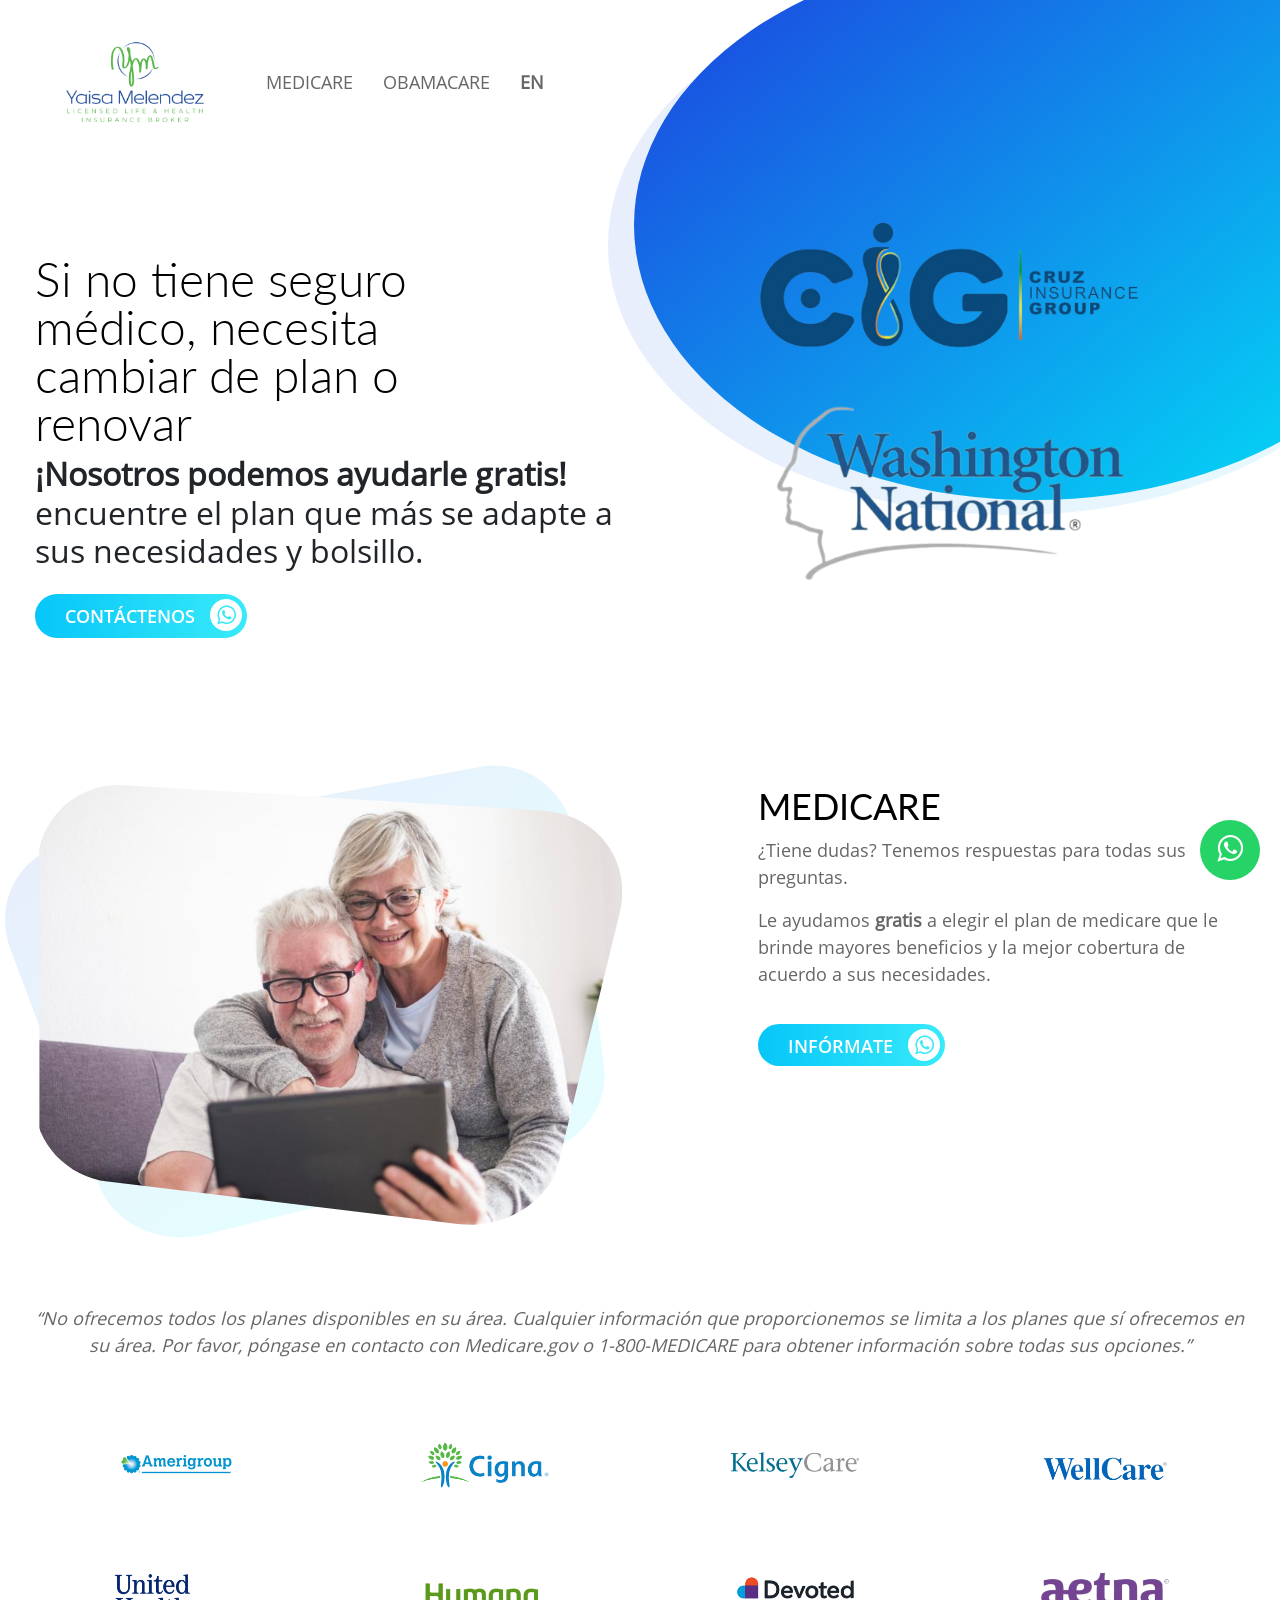
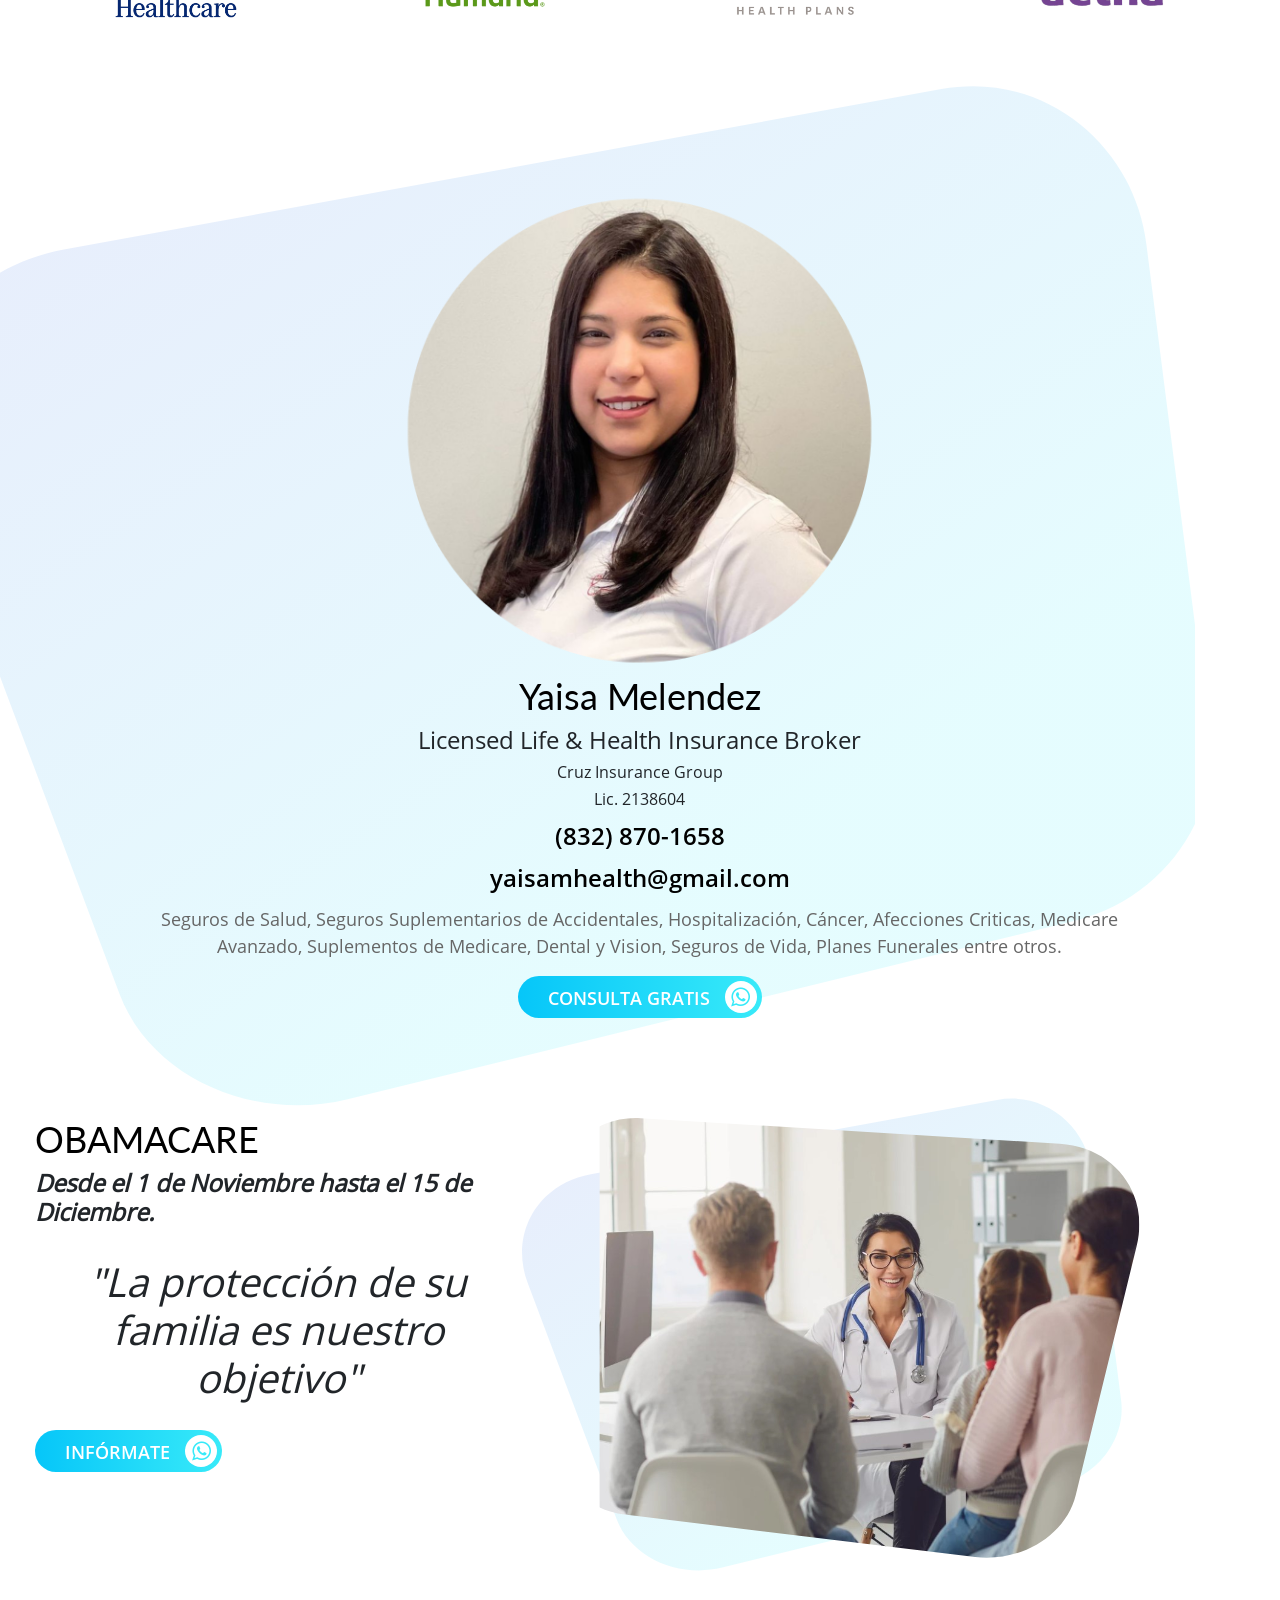
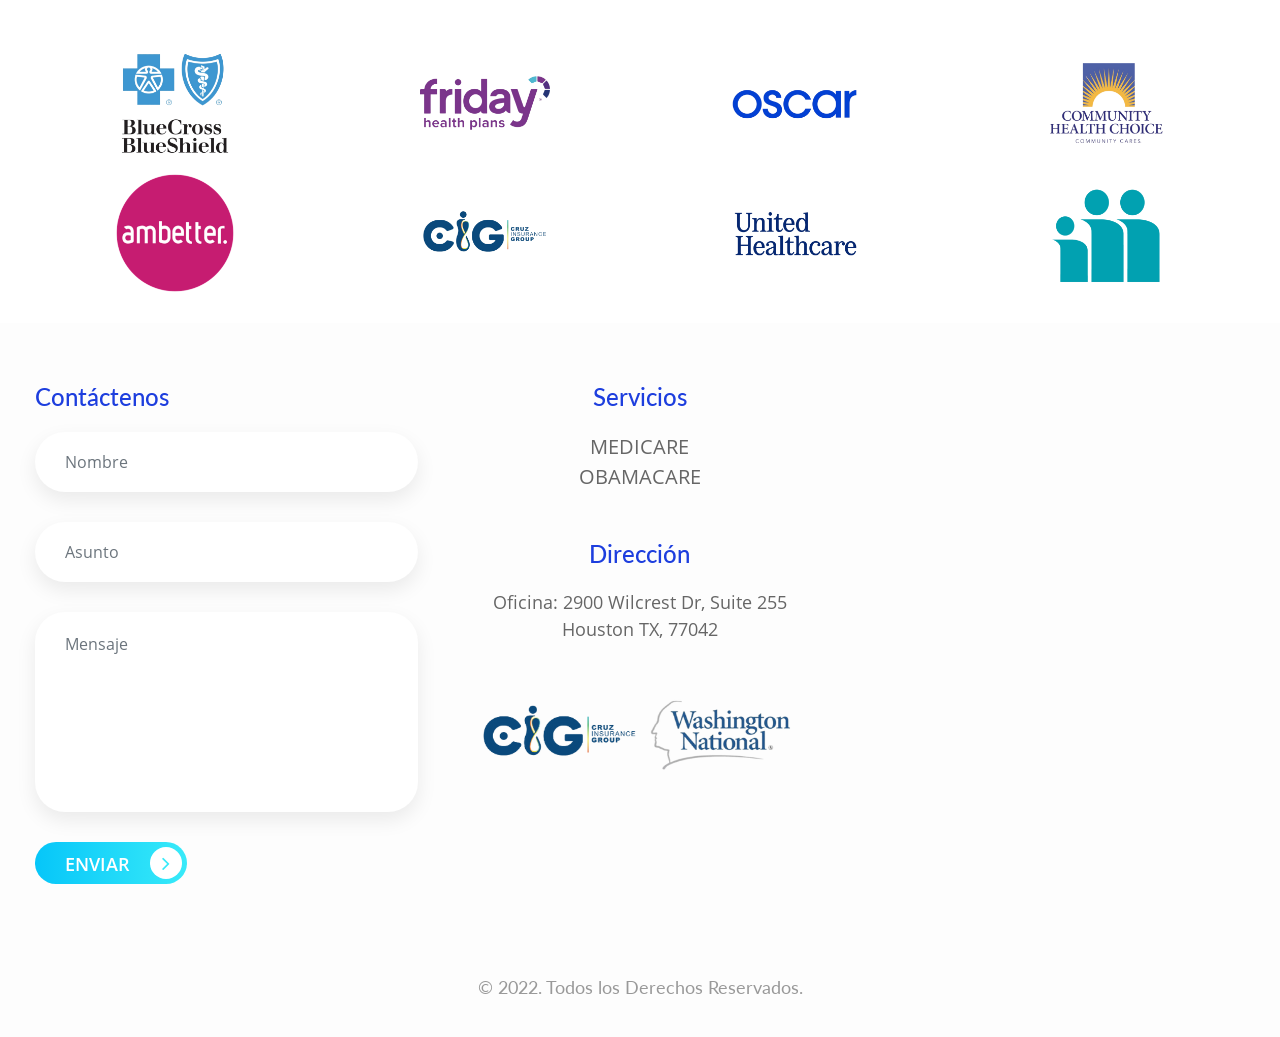
<file: index.html>
<!doctype html>
<html lang="es">

<head>
    <meta charset="utf-8">
    <meta name="viewport" content="width=device-width, initial-scale=1, shrink-to-fit=no">
    <link href="css/font-awesome.css" rel="stylesheet" type="text/css">
    <link rel="stylesheet" href="owl-carousel/assets/owl.carousel.min.css" type="text/css">
    <link rel="stylesheet" href="css/bootstrap.min.css">
    <link rel="stylesheet" href="css/style.css">
    <title>Licensed Life & Health Insurance Broker - Yaisa Melendez</title>
    <meta name="description" content="Seguros de Salud, Seguros Suplementarios Accidentales, Hospitalización, Cáncer, Afecciones Criticas, Medicare Avanzado, Suplementos Medicare, Dental y Visión.">
    <link href="https://yaisamelendez.github.io/images/favicon.png" rel="shortcut icon" type="image/png">

    <meta property="og:locale" content="es_ES">
    <meta property="og:type" content="website">
    <meta property="og:title" content="Licensed Life & Health Insurance Broker - Yaisa Melendez">
    <meta property="og:description" content="Seguros de Salud, Seguros Suplementarios Accidentales, Hospitalización, Cáncer, Afecciones Criticas, Medicare Avanzado, Suplementos Medicare, Dental y Visión.">
    <meta property="og:url" content="https://yaisamelendez.github.io/">
    <meta property="og:site_name" content="Yaisa Melendez">

    <meta property="article:publisher" content="https://www.facebook.com/DrNicolasHeredia/">
    <meta property="article:modified_time" content="2022-10-14T19:15:52+00:00">
    <meta property="og:image" content="https://yaisamelendez.github.io/images/logo-redes.png">
    <meta property="og:image:width" content="1024">
    <meta property="og:image:height" content="641">
    <meta property="og:image:type" content="image/jpeg">

    <meta name="twitter:card" content="summary_large_image">
    <meta name="twitter:title" content="Licensed Life & Health Insurance Broker - Yaisa Melendez">
    <meta name="twitter:description" content="Seguros de Salud, Seguros Suplementarios Accidentales, Hospitalización, Cáncer, Afecciones Criticas, Medicare Avanzado, Suplementos Medicare, Dental y Visión..">
    <meta name="twitter:image" content="https://yaisamelendez.github.io/images/logo-redes.png">
    <meta name="twitter:label1" content="Tiempo de lectura">
    <meta name="twitter:data1" content="3 minutos">
</head>

<body>
    <nav class="navbar navbar-expand-lg navbar-light bg-light bg-transparent" id="main-nav">
        <div class="container">
            <a href="#" class="navbar-brand text-center p-0">
                <img class="logo-no-mobile" src="images/logo.png" alt="logo" width="200">
                <img class="logo-mobile" src="images/logo-mobile.png" alt="logo mobile" width="150">
            </a>
            
            <img  class="logo2 mobile" src="images/logo-washington-national-cruz-insurance-group-blanco.png"
            alt="Logo de Cruz Insurance Group & Washington National">
            <a class="navbar-idioma navbar-inactive" href="./en.html"><strong>EN</strong></a>
            <button class="navbar-toggler" data-target="#my-nav" onclick="myFunction(this)" data-toggle="collapse"><span
                    class="bar1"></span> <span class="bar2"></span> <span class="bar3"></span></button>
            <div id="my-nav" class="collapse navbar-collapse">
                <ul class="navbar-nav mr-auto">
                    <li class="nav-item"><a class="nav-link" href="#medicare">MEDICARE</a></li>
                    <li class="nav-item"><a class="nav-link" href="#obamacare">OBAMACARE</a></li>
                    <li class="nav-item navbar-active"><a class="nav-link"
                            href="./en.html"><strong>EN</strong></a></li>
                </ul>
            </div>
        </div>
    </nav>
    <section class="container-fluid banner-area">
        <div class="container">
            <div class="row">
                <div class="col-md-6">
                    <h1>Si no tiene seguro médico, necesita cambiar de plan o renovar</h1>
                    <h2><strong>¡Nosotros podemos ayudarle gratis! </strong>encuentre el plan que más se adapte a sus
                        necesidades y bolsillo.</h2>
                    <p class="pt-2"><a
                            href="https://api.whatsapp.com/send?phone=18328701658&text=Hola%20Yaisa">Contáctenos<i
                                class="fa fa-whatsapp whatsapp-icon" aria-hidden="true"></i></a></p>
                </div>
                <div class="col-md-6">
                    <div class="card"><img class="card-img-top img-fluid"
                            src="images/logo-washington-national-cruz-insurance-group.png"
                            alt="Logo de Cruz Insurance Group & Washington National"></div>
                </div>
            </div>
        </div>
    </section>
    <section class="container-fluid feature-principal" id="medicare">
        <div class="container">
            <div class="row">
                <div class="col-md-7">
                    <div class="cover">
                        <div class="card">
                            <svg class="back-bg" width="100%" viewBox="0 0 900 700"
                                style="position:absolute; z-index: -1">
                                <defs>
                                    <linearGradient id="PSgrad_01" x1="64.279%" x2="0%" y1="76.604%" y2="0%">
                                        <stop offset="0%" stop-color="rgb(1,230,248)" stop-opacity="1" />
                                        <stop offset="100%" stop-color="rgb(29,62,222)" stop-opacity="1" />
                                    </linearGradient>
                                </defs>
                                <path fill-rule="evenodd" opacity="0.102" fill="url(#PSgrad_01)"
                                    d="M616.656,2.494 L89.351,98.948 C19.867,111.658 -16.508,176.639 7.408,240.130 L122.755,546.348 C141.761,596.806 203.597,623.407 259.843,609.597 L697.535,502.126 C748.221,489.680 783.967,441.432 777.751,392.742 L739.837,95.775 C732.096,35.145 677.715,-8.675 616.656,2.494 Z" />
                            </svg>
                            <svg width="100%" viewBox="0 0 700 500">
                                <clipPath id="clip-path">
                                    <path
                                        d="M89.479,0.180 L512.635,25.932 C568.395,29.326 603.115,76.927 590.357,129.078 L528.827,380.603 C518.688,422.048 472.661,448.814 427.190,443.300 L73.350,400.391 C32.374,395.422 -0.267,360.907 -0.002,322.064 L1.609,85.154 C1.938,36.786 40.481,-2.801 89.479,0.180 Z">
                                    </path>
                                </clipPath>
                                <image clip-path="url(#clip-path)" xlink:href="images/medicare/medicare-banner.jpg"
                                    width="100%" height="465" class="svg__image"></image>
                            </svg>
                        </div>
                    </div>
                </div>
                <div class="col-md-5">
                    <h2> MEDICARE</h2>
                    <p>¿Tiene dudas? Tenemos respuestas para todas sus preguntas.</p>
                    <p>Le ayudamos <strong>gratis</strong> a elegir el plan de medicare que le brinde mayores beneficios
                        y la mejor cobertura de acuerdo a sus necesidades.</p>
                    <a href="https://api.whatsapp.com/send?phone=18328701658&text=Hola%20Yaisa">Infórmate<i
                            class="fa fa-whatsapp whatsapp-icon" aria-hidden="true"></i></a>
                </div>
                <div class="col-md-12 text-center">
                    <p class="pt-4"><em>“No ofrecemos todos los planes disponibles en su área. Cualquier información que
                            proporcionemos se limita a los planes que sí ofrecemos en su área. Por favor, póngase en
                            contacto con Medicare.gov o 1-800-MEDICARE para obtener información sobre todas sus
                            opciones.”</em></p>
                </div>
            </div>
        </div>
    </section>
    <section class="container-fluid logo-area">
        <div class="container">
            <div class="row">
                <div class="col"><img src="images/medicare/logo-amerigroup.png" class="img-fluid" alt="Logo Amerigroup">
                </div>
                <div class="col"><img src="images/medicare/logo-cigna.png" class="img-fluid" alt="Logo Cigna"></div>
                <div class="col"><img src="images/medicare/logo-kelseycare.png" class="img-fluid" alt="Logo KelseyCare">
                </div>
                <div class="col"><img src="images/medicare/logo-wellcare.png" class="img-fluid" alt="Logo WellCare">
                </div>
            </div>
            <div class="row">
                <div class="col"><img src="images/medicare/logo-united-healthcare.png" class="img-fluid"
                        alt="Logo United HealthCare"></div>
                <div class="col"><img src="images/medicare/logo-humana.png" class="img-fluid" alt="Logo Humana"></div>
                <div class="col"><img src="images/medicare/logo-devoted.png" class="img-fluid"
                        alt="Logo Devoted Health Plans"></div>
                <div class="col"><img src="images/medicare/logo-aetna.png" class="img-fluid" alt="Logo Aetna"></div>
            </div>
        </div>
    </section>
    <section class="container-fluid feature-principals" id="about">
        <svg id="bg-services" width="100%" viewBox="0 0 1000 800">
            <defs>
                <linearGradient id="PSgrad_02" x1="64.279%" x2="0%" y1="76.604%" y2="0%">
                    <stop offset="0%" stop-color="rgb(1,230,248)" stop-opacity="1" />
                    <stop offset="100%" stop-color="rgb(29,62,222)" stop-opacity="1" />
                </linearGradient>
            </defs>
            <path fill-rule="evenodd" opacity="0.102" fill="url(#PSgrad_02)"
                d="M801.878,3.146 L116.381,128.537 C26.052,145.060 -21.235,229.535 9.856,312.073 L159.806,710.157 C184.515,775.753 264.901,810.334 338.020,792.380 L907.021,652.668 C972.912,636.489 1019.383,573.766 1011.301,510.470 L962.013,124.412 C951.950,45.594 881.254,-11.373 801.878,3.146 Z" />
        </svg>
        <div class="container">
            <div class="row">
                <div class="col-md-1"></div>
                <div class="col-md-10 text-center">
                    <div class="content-img">
                        <img src="images/foto-perfil.png" width="70%" alt="Foto de perfil">
                    </div>
                    <h2>Yaisa Melendez</h2>
                    <h4>Licensed Life & Health Insurance Broker</h4>
                    <h6>Cruz Insurance Group</h6>
                    <h6>Lic. 2138604</h6>
                    <h6><a class="contact-info" href="tel:8328701658">(832) 870-1658</a></h6>
                    <h6><a class="contact-info pt-0"
                            href="mailto:yaisamhealth@gmail.com?Subject=Consulta%20desde%20tu%20web">yaisamhealth@gmail.com</a>
                    </h6>

                    <p>Seguros de Salud, Seguros Suplementarios de Accidentales, Hospitalización, Cáncer, Afecciones
                        Criticas, Medicare Avanzado, Suplementos de Medicare, Dental y Vision, Seguros de Vida, Planes
                        Funerales entre otros.</p>
                    <a href="https://api.whatsapp.com/send?phone=18328701658&text=Hola%20Yaisa">Consulta Gratis<i
                            class="fa fa-whatsapp whatsapp-icon" aria-hidden="true"></i></a>
                </div>
                <div class="col-md-1"></div>
            </div>
        </div>
    </section>
    <section class="container-fluid feature-principal" id="obamacare">
        <div class="container">
            <div class="row">
                <div class="col-md-7 mobile">
                    <div class="cover">
                        <div class="card">
                            <svg class="back-bg" width="100%" viewBox="0 0 900 700"
                                style="position:absolute; z-index: -1">
                                <defs>
                                    <linearGradient id="PSgrad_01" x1="64.279%" x2="0%" y1="76.604%" y2="0%">
                                        <stop offset="0%" stop-color="rgb(1,230,248)" stop-opacity="1" />
                                        <stop offset="100%" stop-color="rgb(29,62,222)" stop-opacity="1" />
                                    </linearGradient>
                                </defs>
                                <path fill-rule="evenodd" opacity="0.102" fill="url(#PSgrad_01)"
                                    d="M616.656,2.494 L89.351,98.948 C19.867,111.658 -16.508,176.639 7.408,240.130 L122.755,546.348 C141.761,596.806 203.597,623.407 259.843,609.597 L697.535,502.126 C748.221,489.680 783.967,441.432 777.751,392.742 L739.837,95.775 C732.096,35.145 677.715,-8.675 616.656,2.494 Z" />
                            </svg>
                            <svg width="100%" viewBox="0 0 700 500">
                                <clipPath id="clip-path">
                                    <path
                                        d="M89.479,0.180 L512.635,25.932 C568.395,29.326 603.115,76.927 590.357,129.078 L528.827,380.603 C518.688,422.048 472.661,448.814 427.190,443.300 L73.350,400.391 C32.374,395.422 -0.267,360.907 -0.002,322.064 L1.609,85.154 C1.938,36.786 40.481,-2.801 89.479,0.180 Z">
                                    </path>
                                </clipPath>
                                <image clip-path="url(#clip-path)" xlink:href="images/obamacare/obamacare-banner.jpg"
                                    width="100%" height="465" class="svg__image"></image>
                            </svg>
                        </div>
                    </div>
                </div>
                <div class="col-md-5">
                    <h2> OBAMACARE</h2>
                    <h4><strong><em>Desde el 1 de Noviembre hasta el 15 de Diciembre.</em></strong></h4>
                    <h1 class="text-center pt-4"><em>"La protección de su familia es nuestro objetivo"</em></h1>
                    <a class="mb-3" href="https://api.whatsapp.com/send?phone=18328701658&text=Hola%20Yaisa">Infórmate<i
                            class="fa fa-whatsapp whatsapp-icon" aria-hidden="true"></i></a>
                </div>
                <div class="col-md-7 no-mobile">
                    <div class="cover">
                        <div class="card">
                            <svg class="back-bg" width="100%" viewBox="0 0 900 700"
                                style="position:absolute; z-index: -1">
                                <defs>
                                    <linearGradient id="PSgrad_01" x1="64.279%" x2="0%" y1="76.604%" y2="0%">
                                        <stop offset="0%" stop-color="rgb(1,230,248)" stop-opacity="1" />
                                        <stop offset="100%" stop-color="rgb(29,62,222)" stop-opacity="1" />
                                    </linearGradient>
                                </defs>
                                <path fill-rule="evenodd" opacity="0.102" fill="url(#PSgrad_01)"
                                    d="M616.656,2.494 L89.351,98.948 C19.867,111.658 -16.508,176.639 7.408,240.130 L122.755,546.348 C141.761,596.806 203.597,623.407 259.843,609.597 L697.535,502.126 C748.221,489.680 783.967,441.432 777.751,392.742 L739.837,95.775 C732.096,35.145 677.715,-8.675 616.656,2.494 Z" />
                            </svg>
                            <svg width="100%" viewBox="0 0 700 500">
                                <clipPath id="clip-path">
                                    <path
                                        d="M89.479,0.180 L512.635,25.932 C568.395,29.326 603.115,76.927 590.357,129.078 L528.827,380.603 C518.688,422.048 472.661,448.814 427.190,443.300 L73.350,400.391 C32.374,395.422 -0.267,360.907 -0.002,322.064 L1.609,85.154 C1.938,36.786 40.481,-2.801 89.479,0.180 Z">
                                    </path>
                                </clipPath>
                                <image clip-path="url(#clip-path)" xlink:href="images/obamacare/obamacare-banner.jpg"
                                    width="100%" height="465" class="svg__image"></image>
                            </svg>
                        </div>
                    </div>
                </div>
            </div>
        </div>
    </section>
    <section class="container-fluid logo-area">
        <div class="container">
            <div class="row">
                <div class="col"><img src="images/obamacare/logo-bluecross.png" class="img-fluid"
                        alt="Logo BlueCross BlueShield"></div>
                <div class="col"><img src="images/obamacare/logo-frigay-health-plans.png" class="img-fluid"
                        alt="Logo Frigay health plans"></div>
                <div class="col"><img src="images/obamacare/logo-oscar.png" class="img-fluid" alt="Logo Oscar"></div>
                <div class="col"><img src="images/obamacare/logo-community-health-choice.png" class="img-fluid"
                        alt="Logo Community Health Choice"></div>
            </div>
            <div class="row">
                <div class="col"><img src="images/obamacare/logo-ambetter.png" class="img-fluid" alt="Logo Ambetter">
                </div>
                <div class="col"><img src="images/obamacare/logo-cruz-insurance-group.png" class="img-fluid"
                        alt="Logo Cruz Insurance Group"></div>
                <div class="col"><img src="images/medicare/logo-united-healthcare.png" class="img-fluid"
                        alt="Logo United HealthCare"></div>
                <div class="col"><img src="images/obamacare/logo-molina-healthcare.png" class="img-fluid"
                        alt="Logo Molina HealthCare"></div>
            </div>
        </div>
    </section>
    <footer class="container-fluid" id="footer">
        <div class="container">
            <div class="row">
                <div class="col-lg-4" id="contact">
                    <h4> Contáctenos </h4>
                    <input type="text" class="form-control name" placeholder="Nombre">
                    <label class="text-danger pl-5 pb-3 nameError"></label>
                    <input type="text" class="form-control subject" placeholder="Asunto">
                    <label class="text-danger pl-5 pb-3 subjectError"></label>
                    <textarea class="form-control message" placeholder="Mensaje"></textarea>
                    <label class="text-danger pl-5 pb-3 w-100 messageError"></label>
                    <a href="#contact" onclick="sendMail(this)" class="submit-button">Enviar <i
                            class="fa fa-angle-right" aria-hidden="true"></i></a>
                </div>
                <div class="col-lg-4 text-center">
                    <h4>Servicios</h4>
                    <ul class="nav flex-column company-nav">
                        <li class="nav-item"><a class="nav-link" href="#medicare">MEDICARE</a></li>
                        <li class="nav-item"><a class="nav-link" href="#obamacare">OBAMACARE</a></li>
                    </ul>
                    <h4 class="mt-5">Dirección</h4>
                    <p>Oficina: 2900 Wilcrest Dr, Suite 255<br>Houston TX, 77042</p>
                    <img class="w-100" src="images/logo-washington-national-cruz-insurance-group-horizontal.png"
                        alt="Logo de Cruz Insurance Group & Washington National">
                </div>
                <div class="col-lg-4 p-3">
                    <iframe
                        src="https://www.google.com/maps/embed?pb=!1m18!1m12!1m3!1d3464.5632986375795!2d-95.57679110503952!3d29.732406624594766!2m3!1f0!2f0!3f0!3m2!1i1024!2i768!4f13.1!3m3!1m2!1s0x8640dcc57e6d45c9%3A0x820c83d561edfb1d!2s2900%20Wilcrest%20Dr%2C%20Houston%2C%20TX%2077042%2C%20USA!5e0!3m2!1sen!2sco!4v1665851704394!5m2!1sen!2sco"
                        width="100%" height="400" style="border:0;" allowfullscreen="" loading="lazy"
                        referrerpolicy="no-referrer-when-downgrade" title="Dirección"></iframe>
                </div>
                <div class="col-12 text-center">
                    <p>&copy; 2022. Todos los Derechos Reservados.</p>
                </div>
            </div>
        </div>
    </footer>
    <a href="https://api.whatsapp.com/send?phone=18328701658&text=Hola%20Yaisa" class="whatsapp" target="_blank"> <em
            class="fa fa-whatsapp whatsapp-icon"></em></a>
    <script src="js/jquery-3.3.1.slim.min.js"></script>
    <script src="js/popper.min.js"></script>
    <script src="js/bootstrap.min.js"></script>
    <script src="owl-carousel/owl.carousel.min.js"></script>
    <script src="js/main.js"></script>
</body>

</html>
</file>
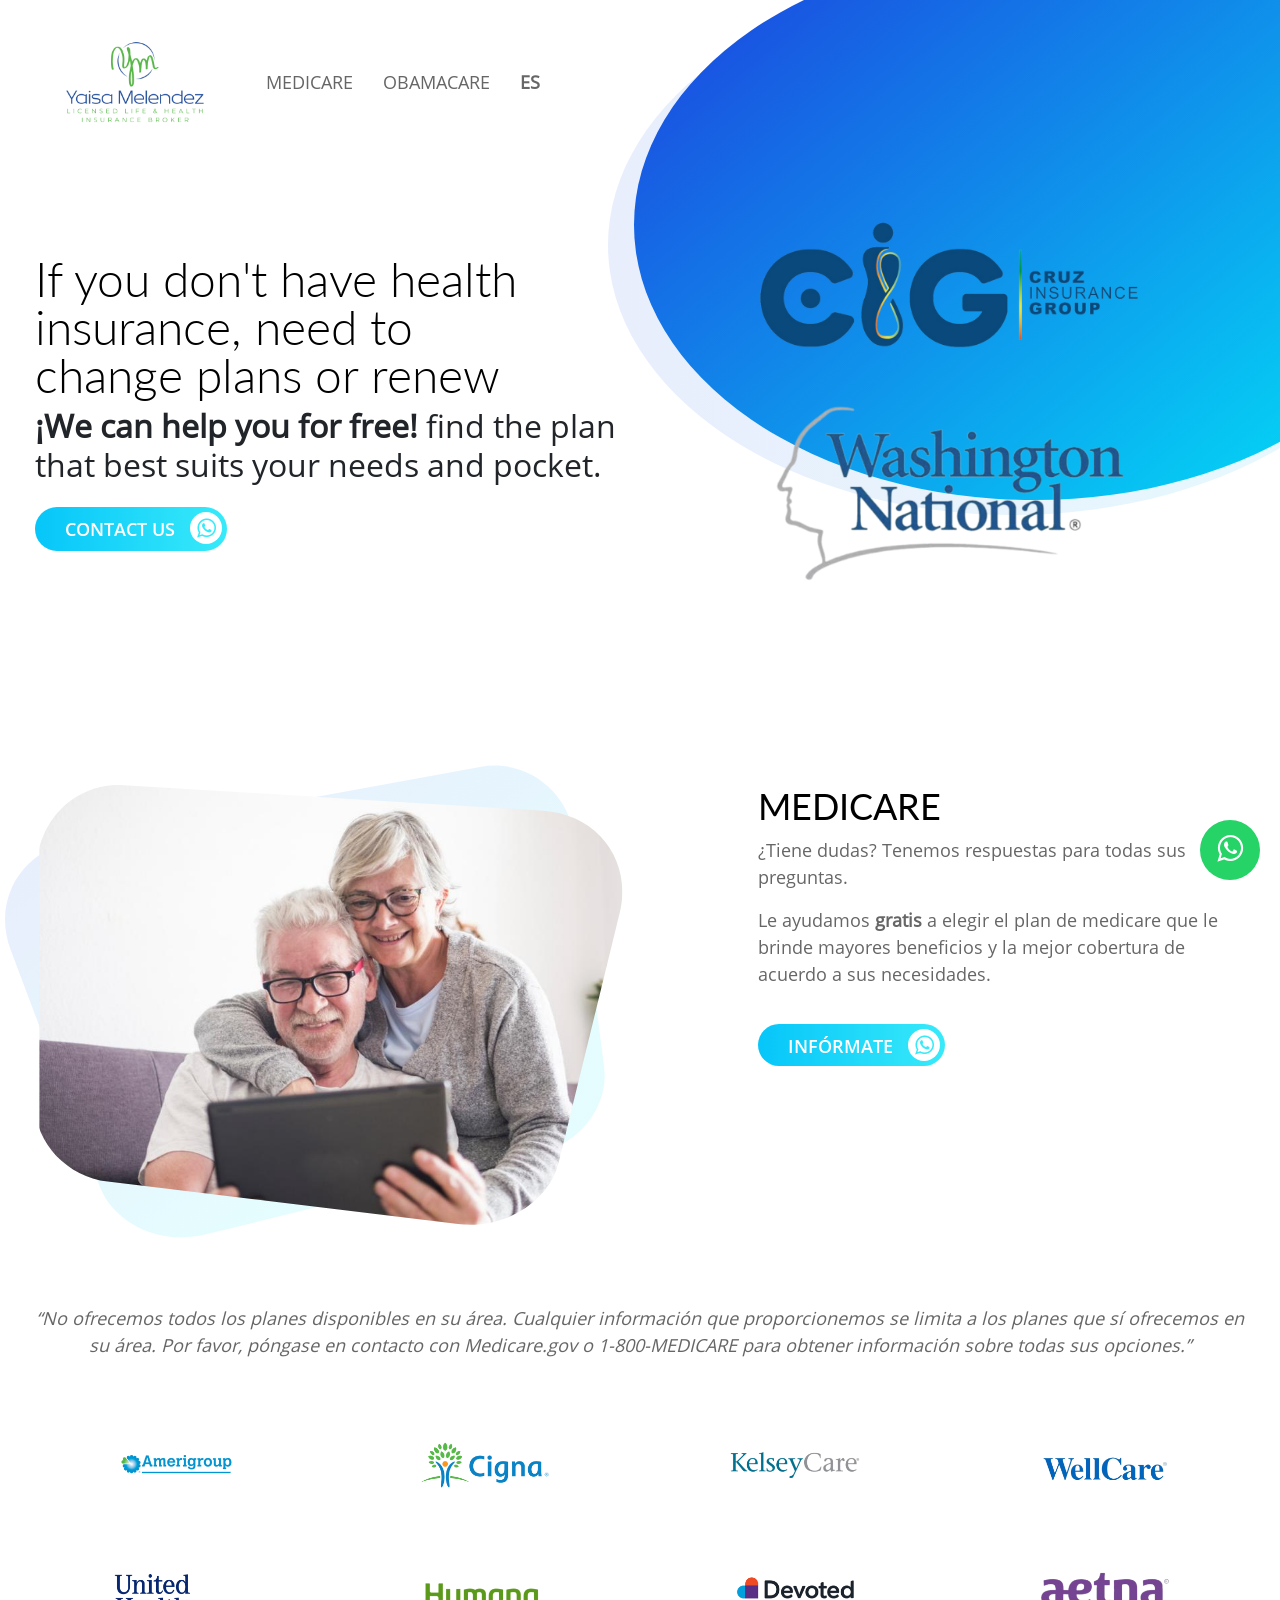
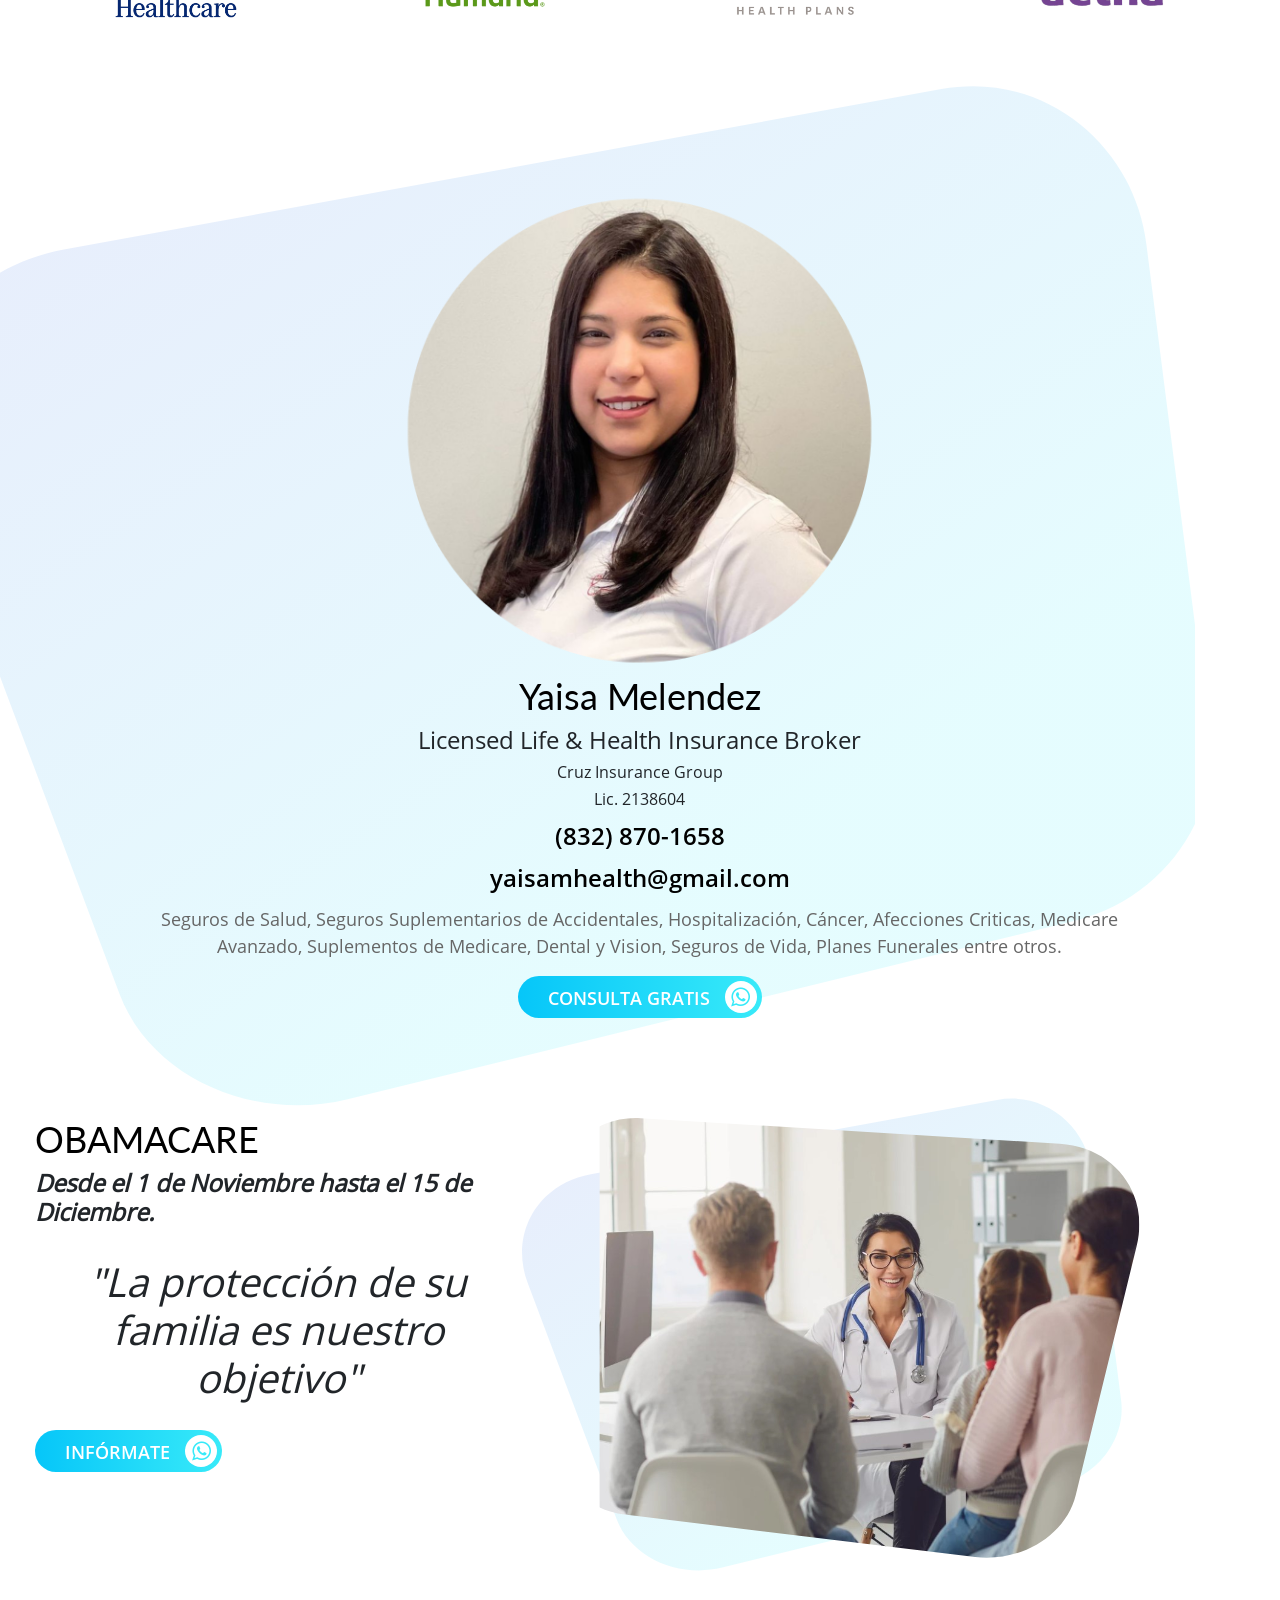
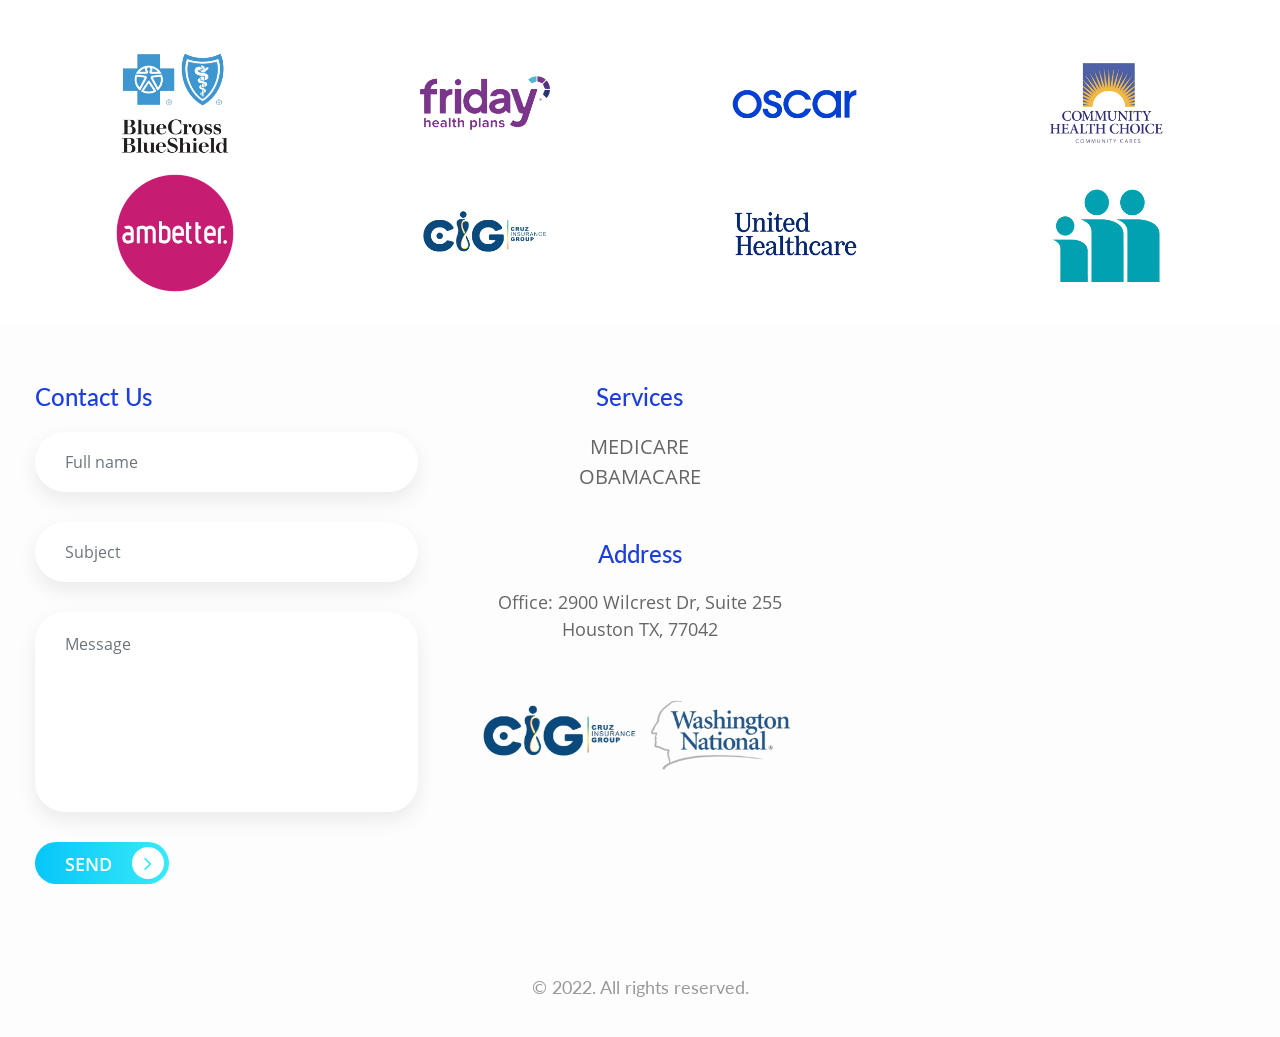
<file: en.html>
<!doctype html>
<html lang="en">
<head>
    <meta charset="utf-8">
    <meta name="viewport" content="width=device-width, initial-scale=1, shrink-to-fit=no">
    <link href="css/font-awesome.css" rel="stylesheet" type="text/css">
    <link rel="stylesheet" href="owl-carousel/assets/owl.carousel.min.css" type="text/css">
    <link rel="stylesheet" href="css/bootstrap.min.css">
    <link rel="stylesheet" href="css/style.css">
    <title>Licensed Life & Health Insurance Broker - Yaisa Melendez</title>
    <meta name="description" content="Health Insurance, Supplemental Accident Insurance, Hospitalization, Cancer, Critical Conditions, Advanced Medicare, Medicare Supplements, Dental and Vision.">
    <link href="https://yaisamelendez.github.io/images/favicon.png" rel="shortcut icon" type="image/png">

    <meta property="og:locale" content="en_US">
    <meta property="og:type" content="website">
    <meta property="og:title" content="Licensed Life & Health Insurance Broker - Yaisa Melendez">
    <meta property="og:description" content="Health Insurance, Supplemental Accident Insurance, Hospitalization, Cancer, Critical Conditions, Advanced Medicare, Medicare Supplements, Dental and Vision.">
    <meta property="og:url" content="https://yaisamelendez.github.io/">
    <meta property="og:site_name" content="Yaisa Melendez">

    <meta property="article:publisher" content="https://www.facebook.com/DrNicolasHeredia/">
    <meta property="article:modified_time" content="2022-10-14T19:15:52+00:00">
    <meta property="og:image" content="https://yaisamelendez.github.io/images/logo-redes.png">
    <meta property="og:image:width" content="1024">
    <meta property="og:image:height" content="641">
    <meta property="og:image:type" content="image/jpeg">

    <meta name="twitter:card" content="summary_large_image">
    <meta name="twitter:title" content="Licensed Life & Health Insurance Broker - Yaisa Melendez">
    <meta name="twitter:description" content="Health Insurance, Supplemental Accident Insurance, Hospitalization, Cancer, Critical Conditions, Advanced Medicare, Medicare Supplements, Dental and Vision..">
    <meta name="twitter:image" content="https://yaisamelendez.github.io/images/logo-redes.png">
    <meta name="twitter:label1" content="Reading time">
    <meta name="twitter:data1" content="3 minutos">
</head>
<body>
    <nav class="navbar navbar-expand-lg navbar-light bg-light bg-transparent" id="main-nav">
        <div class="container">
            <a href="#" class="navbar-brand text-center p-0">
                <img class="logo-no-mobile" src="images/logo.png" alt="logo" width="200">
                <img class="logo-mobile" src="images/logo-mobile.png" alt="logo mobile" width="150">
            </a>
            
            <img  class="logo2 mobile" src="images/logo-washington-national-cruz-insurance-group-blanco.png"
            alt="Logo de Cruz Insurance Group & Washington National">
            <a class="navbar-idioma navbar-inactive" href="./index.html"><strong>ES</strong></a>
            <button class="navbar-toggler" data-target="#my-nav" onclick="myFunction(this)" data-toggle="collapse"><span
                    class="bar1"></span> <span class="bar2"></span> <span class="bar3"></span></button>
            <div id="my-nav" class="collapse navbar-collapse">
                <ul class="navbar-nav mr-auto">
                    <li class="nav-item"><a class="nav-link" href="#medicare">MEDICARE</a></li>
                    <li class="nav-item"><a class="nav-link" href="#obamacare">OBAMACARE</a></li>
                    <li class="nav-item navbar-active"><a class="nav-link"
                            href="./index.html"><strong>ES</strong></a></li>
                </ul>
            </div>
        </div>
    </nav>
    <section class="container-fluid banner-area">
        <div class="container">
            <div class="row">
                <div class="col-md-6">
                    <h1>If you don't have health insurance, need to change plans or renew</h1>
                    <h2><strong>¡We can help you for free! </strong>find the plan that best suits your needs and pocket.</h2>
                    <p class="pt-2"><a
                            href="https://api.whatsapp.com/send?phone=18328701658&text=Hola%20Yaisa">Contact Us<i
                                class="fa fa-whatsapp whatsapp-icon" aria-hidden="true"></i></a></p>
                </div>
                <div class="col-md-6">
                    <div class="card"><img class="card-img-top img-fluid"
                            src="images/logo-washington-national-cruz-insurance-group.png"
                            alt="Logo de Cruz Insurance Group & Washington National"></div>
                </div>
            </div>
        </div>
    </section>
    <section class="container-fluid feature-principal" id="medicare">
        <div class="container">
            <div class="row">
                <div class="col-md-7">
                    <div class="cover">
                        <div class="card">
                            <svg class="back-bg" width="100%" viewBox="0 0 900 700"
                                style="position:absolute; z-index: -1">
                                <defs>
                                    <linearGradient id="PSgrad_01" x1="64.279%" x2="0%" y1="76.604%" y2="0%">
                                        <stop offset="0%" stop-color="rgb(1,230,248)" stop-opacity="1" />
                                        <stop offset="100%" stop-color="rgb(29,62,222)" stop-opacity="1" />
                                    </linearGradient>
                                </defs>
                                <path fill-rule="evenodd" opacity="0.102" fill="url(#PSgrad_01)"
                                    d="M616.656,2.494 L89.351,98.948 C19.867,111.658 -16.508,176.639 7.408,240.130 L122.755,546.348 C141.761,596.806 203.597,623.407 259.843,609.597 L697.535,502.126 C748.221,489.680 783.967,441.432 777.751,392.742 L739.837,95.775 C732.096,35.145 677.715,-8.675 616.656,2.494 Z" />
                            </svg>
                            <svg width="100%" viewBox="0 0 700 500">
                                <clipPath id="clip-path">
                                    <path
                                        d="M89.479,0.180 L512.635,25.932 C568.395,29.326 603.115,76.927 590.357,129.078 L528.827,380.603 C518.688,422.048 472.661,448.814 427.190,443.300 L73.350,400.391 C32.374,395.422 -0.267,360.907 -0.002,322.064 L1.609,85.154 C1.938,36.786 40.481,-2.801 89.479,0.180 Z">
                                    </path>
                                </clipPath>
                                <image clip-path="url(#clip-path)" xlink:href="images/medicare/medicare-banner.jpg"
                                    width="100%" height="465" class="svg__image"></image>
                            </svg>
                        </div>
                    </div>
                </div>
                <div class="col-md-5">
                    <h2> MEDICARE</h2>
                    <p>¿Tiene dudas? Tenemos respuestas para todas sus preguntas.</p>
                    <p>Le ayudamos <strong>gratis</strong> a elegir el plan de medicare que le brinde mayores beneficios
                        y la mejor cobertura de acuerdo a sus necesidades.</p>
                    <a href="https://api.whatsapp.com/send?phone=18328701658&text=Hola%20Yaisa">Infórmate<i
                            class="fa fa-whatsapp whatsapp-icon" aria-hidden="true"></i></a>
                </div>
                <div class="col-md-12 text-center">
                    <p class="pt-4"><em>“No ofrecemos todos los planes disponibles en su área. Cualquier información que
                            proporcionemos se limita a los planes que sí ofrecemos en su área. Por favor, póngase en
                            contacto con Medicare.gov o 1-800-MEDICARE para obtener información sobre todas sus
                            opciones.”</em></p>
                </div>
            </div>
        </div>
    </section>
    <section class="container-fluid logo-area">
        <div class="container">
            <div class="row">
                <div class="col"><img src="images/medicare/logo-amerigroup.png" class="img-fluid" alt="Logo Amerigroup">
                </div>
                <div class="col"><img src="images/medicare/logo-cigna.png" class="img-fluid" alt="Logo Cigna"></div>
                <div class="col"><img src="images/medicare/logo-kelseycare.png" class="img-fluid" alt="Logo KelseyCare">
                </div>
                <div class="col"><img src="images/medicare/logo-wellcare.png" class="img-fluid" alt="Logo WellCare">
                </div>
            </div>
            <div class="row">
                <div class="col"><img src="images/medicare/logo-united-healthcare.png" class="img-fluid"
                        alt="Logo United HealthCare"></div>
                <div class="col"><img src="images/medicare/logo-humana.png" class="img-fluid" alt="Logo Humana"></div>
                <div class="col"><img src="images/medicare/logo-devoted.png" class="img-fluid"
                        alt="Logo Devoted Health Plans"></div>
                <div class="col"><img src="images/medicare/logo-aetna.png" class="img-fluid" alt="Logo Aetna"></div>
            </div>
        </div>
    </section>
    <section class="container-fluid feature-principals" id="about">
        <svg id="bg-services" width="100%" viewBox="0 0 1000 800">
            <defs>
                <linearGradient id="PSgrad_02" x1="64.279%" x2="0%" y1="76.604%" y2="0%">
                    <stop offset="0%" stop-color="rgb(1,230,248)" stop-opacity="1" />
                    <stop offset="100%" stop-color="rgb(29,62,222)" stop-opacity="1" />
                </linearGradient>
            </defs>
            <path fill-rule="evenodd" opacity="0.102" fill="url(#PSgrad_02)"
                d="M801.878,3.146 L116.381,128.537 C26.052,145.060 -21.235,229.535 9.856,312.073 L159.806,710.157 C184.515,775.753 264.901,810.334 338.020,792.380 L907.021,652.668 C972.912,636.489 1019.383,573.766 1011.301,510.470 L962.013,124.412 C951.950,45.594 881.254,-11.373 801.878,3.146 Z" />
        </svg>
        <div class="container">
            <div class="row">
                <div class="col-md-1"></div>
                <div class="col-md-10 text-center">
                    <div class="content-img">
                        <img src="images/foto-perfil.png" width="70%" alt="Foto de perfil">
                    </div>
                    <h2>Yaisa Melendez</h2>
                    <h4>Licensed Life & Health Insurance Broker</h4>
                    <h6>Cruz Insurance Group</h6>
                    <h6>Lic. 2138604</h6>
                    <h6><a class="contact-info" href="tel:8328701658">(832) 870-1658</a></h6>
                    <h6><a class="contact-info pt-0"
                            href="mailto:yaisamhealth@gmail.com?Subject=Consulta%20desde%20tu%20web">yaisamhealth@gmail.com</a>
                    </h6>

                    <p>Seguros de Salud, Seguros Suplementarios de Accidentales, Hospitalización, Cáncer, Afecciones
                        Criticas, Medicare Avanzado, Suplementos de Medicare, Dental y Vision, Seguros de Vida, Planes
                        Funerales entre otros.</p>
                    <a href="https://api.whatsapp.com/send?phone=18328701658&text=Hola%20Yaisa">Consulta Gratis<i
                            class="fa fa-whatsapp whatsapp-icon" aria-hidden="true"></i></a>
                </div>
                <div class="col-md-1"></div>
            </div>
        </div>
    </section>
    <section class="container-fluid feature-principal" id="obamacare">
        <div class="container">
            <div class="row">
                <div class="col-md-7 mobile">
                    <div class="cover">
                        <div class="card">
                            <svg class="back-bg" width="100%" viewBox="0 0 900 700"
                                style="position:absolute; z-index: -1">
                                <defs>
                                    <linearGradient id="PSgrad_01" x1="64.279%" x2="0%" y1="76.604%" y2="0%">
                                        <stop offset="0%" stop-color="rgb(1,230,248)" stop-opacity="1" />
                                        <stop offset="100%" stop-color="rgb(29,62,222)" stop-opacity="1" />
                                    </linearGradient>
                                </defs>
                                <path fill-rule="evenodd" opacity="0.102" fill="url(#PSgrad_01)"
                                    d="M616.656,2.494 L89.351,98.948 C19.867,111.658 -16.508,176.639 7.408,240.130 L122.755,546.348 C141.761,596.806 203.597,623.407 259.843,609.597 L697.535,502.126 C748.221,489.680 783.967,441.432 777.751,392.742 L739.837,95.775 C732.096,35.145 677.715,-8.675 616.656,2.494 Z" />
                            </svg>
                            <svg width="100%" viewBox="0 0 700 500">
                                <clipPath id="clip-path">
                                    <path
                                        d="M89.479,0.180 L512.635,25.932 C568.395,29.326 603.115,76.927 590.357,129.078 L528.827,380.603 C518.688,422.048 472.661,448.814 427.190,443.300 L73.350,400.391 C32.374,395.422 -0.267,360.907 -0.002,322.064 L1.609,85.154 C1.938,36.786 40.481,-2.801 89.479,0.180 Z">
                                    </path>
                                </clipPath>
                                <image clip-path="url(#clip-path)" xlink:href="images/obamacare/obamacare-banner.jpg"
                                    width="100%" height="465" class="svg__image"></image>
                            </svg>
                        </div>
                    </div>
                </div>
                <div class="col-md-5">
                    <h2> OBAMACARE</h2>
                    <h4><strong><em>Desde el 1 de Noviembre hasta el 15 de Diciembre.</em></strong></h4>
                    <h1 class="text-center pt-4"><em>"La protección de su familia es nuestro objetivo"</em></h1>
                    <a class="mb-3" href="https://api.whatsapp.com/send?phone=18328701658&text=Hola%20Yaisa">Infórmate<i
                            class="fa fa-whatsapp whatsapp-icon" aria-hidden="true"></i></a>
                </div>
                <div class="col-md-7 no-mobile">
                    <div class="cover">
                        <div class="card">
                            <svg class="back-bg" width="100%" viewBox="0 0 900 700"
                                style="position:absolute; z-index: -1">
                                <defs>
                                    <linearGradient id="PSgrad_01" x1="64.279%" x2="0%" y1="76.604%" y2="0%">
                                        <stop offset="0%" stop-color="rgb(1,230,248)" stop-opacity="1" />
                                        <stop offset="100%" stop-color="rgb(29,62,222)" stop-opacity="1" />
                                    </linearGradient>
                                </defs>
                                <path fill-rule="evenodd" opacity="0.102" fill="url(#PSgrad_01)"
                                    d="M616.656,2.494 L89.351,98.948 C19.867,111.658 -16.508,176.639 7.408,240.130 L122.755,546.348 C141.761,596.806 203.597,623.407 259.843,609.597 L697.535,502.126 C748.221,489.680 783.967,441.432 777.751,392.742 L739.837,95.775 C732.096,35.145 677.715,-8.675 616.656,2.494 Z" />
                            </svg>
                            <svg width="100%" viewBox="0 0 700 500">
                                <clipPath id="clip-path">
                                    <path
                                        d="M89.479,0.180 L512.635,25.932 C568.395,29.326 603.115,76.927 590.357,129.078 L528.827,380.603 C518.688,422.048 472.661,448.814 427.190,443.300 L73.350,400.391 C32.374,395.422 -0.267,360.907 -0.002,322.064 L1.609,85.154 C1.938,36.786 40.481,-2.801 89.479,0.180 Z">
                                    </path>
                                </clipPath>
                                <image clip-path="url(#clip-path)" xlink:href="images/obamacare/obamacare-banner.jpg"
                                    width="100%" height="465" class="svg__image"></image>
                            </svg>
                        </div>
                    </div>
                </div>
            </div>
        </div>
    </section>
    <section class="container-fluid logo-area">
        <div class="container">
            <div class="row">
                <div class="col"><img src="images/obamacare/logo-bluecross.png" class="img-fluid"
                        alt="Logo BlueCross BlueShield"></div>
                <div class="col"><img src="images/obamacare/logo-frigay-health-plans.png" class="img-fluid"
                        alt="Logo Frigay health plans"></div>
                <div class="col"><img src="images/obamacare/logo-oscar.png" class="img-fluid" alt="Logo Oscar"></div>
                <div class="col"><img src="images/obamacare/logo-community-health-choice.png" class="img-fluid"
                        alt="Logo Community Health Choice"></div>
            </div>
            <div class="row">
                <div class="col"><img src="images/obamacare/logo-ambetter.png" class="img-fluid" alt="Logo Ambetter">
                </div>
                <div class="col"><img src="images/obamacare/logo-cruz-insurance-group.png" class="img-fluid"
                        alt="Logo Cruz Insurance Group"></div>
                <div class="col"><img src="images/medicare/logo-united-healthcare.png" class="img-fluid"
                        alt="Logo United HealthCare"></div>
                <div class="col"><img src="images/obamacare/logo-molina-healthcare.png" class="img-fluid"
                        alt="Logo Molina HealthCare"></div>
            </div>
        </div>
    </section>
    <footer class="container-fluid" id="footer">
        <div class="container">
            <div class="row">
                <div class="col-lg-4" id="contact">
                    <h4>Contact Us</h4>
                    <input type="text" class="form-control name" placeholder="Full name">
                    <label class="text-danger pl-5 pb-3 nameError"></label>
                    <input type="text" class="form-control subject" placeholder="Subject">
                    <label class="text-danger pl-5 pb-3 subjectError"></label>
                    <textarea class="form-control message" placeholder="Message"></textarea>
                    <label class="text-danger pl-5 pb-3 w-100 messageError"></label>
                    <a href="#contact" onclick="sendMail(this)" class="submit-button">Send <i
                            class="fa fa-angle-right" aria-hidden="true"></i></a>
                </div>
                <div class="col-lg-4 text-center">
                    <h4>Services</h4>
                    <ul class="nav flex-column company-nav">
                        <li class="nav-item"><a class="nav-link" href="#medicare">MEDICARE</a></li>
                        <li class="nav-item"><a class="nav-link" href="#obamacare">OBAMACARE</a></li>
                    </ul>
                    <h4 class="mt-5">Address</h4>
                    <p>Office: 2900 Wilcrest Dr, Suite 255<br>Houston TX, 77042</p>
                    <img class="w-100" src="images/logo-washington-national-cruz-insurance-group-horizontal.png"
                        alt="Logo de Cruz Insurance Group & Washington National">
                </div>
                <div class="col-lg-4 p-3">
                    <iframe
                        src="https://www.google.com/maps/embed?pb=!1m18!1m12!1m3!1d3464.5632986375795!2d-95.57679110503952!3d29.732406624594766!2m3!1f0!2f0!3f0!3m2!1i1024!2i768!4f13.1!3m3!1m2!1s0x8640dcc57e6d45c9%3A0x820c83d561edfb1d!2s2900%20Wilcrest%20Dr%2C%20Houston%2C%20TX%2077042%2C%20USA!5e0!3m2!1sen!2sco!4v1665851704394!5m2!1sen!2sco"
                        width="100%" height="400" style="border:0;" allowfullscreen="" loading="lazy"
                        referrerpolicy="no-referrer-when-downgrade" title="Dirección"></iframe>
                </div>
                <div class="col-12 text-center">
                    <p>&copy; 2022. All rights reserved.</p>
                </div>
            </div>
        </div>
    </footer>
    <a href="https://api.whatsapp.com/send?phone=18328701658&text=Hola%20Yaisa" class="whatsapp" target="_blank"> <em
            class="fa fa-whatsapp whatsapp-icon"></em></a>
    <script src="js/jquery-3.3.1.slim.min.js"></script>
    <script src="js/popper.min.js"></script>
    <script src="js/bootstrap.min.js"></script>
    <script src="owl-carousel/owl.carousel.min.js"></script>
    <script src="js/main.js"></script>
</body>

</html>
</file>
<file: css/style.css>
@font-face {
  font-family: "Lato-Regular";
  src: url(../fonts/Lato-Regular.ttf);
}

@font-face {
  font-family: "Lato-Black";
  src: url(../fonts/Lato-Black.ttf);
}

@font-face {
  font-family: "Lato-Bold";
  src: url(../fonts/Lato-Bold.ttf);
}

@font-face {
  font-family: "Lato-Light";
  src: url(../fonts/Lato-Light.ttf);
}

@font-face {
  font-family: "Lato-Medium";
  src: url(../fonts/Lato-Medium.ttf);
}

@font-face {
  font-family: "Lato-Semibold";
  src: url(../fonts/Lato-Semibold.ttf);
}

@font-face {
  font-family: "OpenSans-Bold";
  src: url(../fonts/OpenSans-Bold.ttf);
}

@font-face {
  font-family: "OpenSans-Regular";
  src: url(../fonts/OpenSans-Regular.ttf);
}

@font-face {
  font-family: "OpenSans-Semibold";
  src: url(../fonts/OpenSans-Semibold.ttf);
}

p {
  font-family: "OpenSans-Regular";
  color: #666666;
  font-size: 18px;
}

body {
  overflow: hidden;
  overflow-y: auto;
  font-family: "OpenSans-Regular";
}

@media (min-width: 1200px) {
  .container {
    max-width: 1240px;
  }
}

#main-nav {
  padding: 20px 0;
}

@media (min-width: 600px) {
  .logo-mobile{
    display: none;
  }
}
@media (max-width: 600px) {

  #main-nav .navbar-nav li a {
    color: #ffffff !important;
  }

  .logo-no-mobile{
    display: none;
  }
}

#main-nav .bar1,
#main-nav .bar2,
#main-nav .bar3 {
  width: 25px;
  height: 2px;
  background-color: #fff;
  margin: 5px 0;
  transition: 0.4s;
  display: block;
  position: relative;
}

#main-nav .change .bar1 {
  -webkit-transform: rotate(-42deg) translate(-2px, 6px);
  transform: rotate(-42deg) translate(-2px, 6px);
}

#main-nav .change .bar2 {
  opacity: 0;
}

#main-nav .change .bar3 {
  -webkit-transform: rotate(46deg) translate(-4px, -8px);
  transform: rotate(46deg) translate(-4px, -8px);
}

#main-nav .navbar-nav li a {
  font-family: "OpenSans-Regular";
  font-size: 18px;
  color: #666666;
  padding: 5px 15px !important;
  text-transform: uppercase;
}

#main-nav form a {
  font-family: "OpenSans-Semibold";
  font-size: 18px;
  color: #fff;
  padding: 5px 25px;
  border-radius: 20px;
  border-width: 2px;
}

#main-nav form a.btn-info {
  background: #01e6f8;
  border-color: #01e6f8;
}

#main-nav form a.btn-outline-dark {
  border-color: #fff;
  background-color: transparent;
}

@media (max-width: 991px) {
  #main-nav form a.btn-outline-dark {
    border-color: #1d3ede;
    color: #1d3ede;
  }
}

#main-nav::after {
  position: absolute;
  content: "";
  height: 600px;
  width: 900px;
  background-image: -webkit-linear-gradient(-220deg, #1d3ede, #01e6f8);
  background-image: -moz-linear-gradient(-220deg, #1d3ede, #01e6f8);
  background-image: -ms-linear-gradient(-220deg, #1d3ede, #01e6f8);
  background-image: -o-linear-gradient(-220deg, #1d3ede, #01e6f8);
  background-image: linear-gradient(-220deg, #1d3ede, #01e6f8);
  left: 49.5%;
  top: -50px;
  z-index: -1;
  border-radius: 50% 0 50% 50%;
}

@media (max-width: 1400px) {
  #main-nav::after {
    height: 550px;
    width: 800px;
  }
}

@media (max-width: 1199px) {
  #main-nav::after {
    width: 700px;
  }
}

@media (max-width: 991px) {
  #main-nav::after {
    width: 55%;
    left: auto;
    right: 0;
  }
}

@media (max-width: 600px) {
  #main-nav::after {
    width: 100%;
    height: 400px;
  }
}

#main-nav::before {
  position: absolute;
  content: "";
  height: 590px;
  width: 930px;
  background-image: -webkit-linear-gradient(to right, #e8eefc, #e6fafe);
  background-image: -moz-linear-gradient(to right, #e8eefc, #e6fafe);
  background-image: -ms-linear-gradient(to right, #e8eefc, #e6fafe);
  background-image: -o-linear-gradient(to right, #e8eefc, #e6fafe);
  background-image: linear-gradient(to right, #e8eefc, #e6fafe);
  left: 47.5%;
  top: -25px;
  z-index: -1;
  border-radius: 50% 0 50% 50%;
}

@media (max-width: 1400px) {
  #main-nav::before {
    height: 540px;
    width: 810px;
  }
}

@media (max-width: 1199px) {
  #main-nav::before {
    width: 710px;
  }
}

@media (max-width: 991px) {
  #main-nav::before {
    width: 55%;
    left: auto;
    right: 0;
  }
}

@media (max-width: 600px) {
  #main-nav::before {
    width: 100%;
    height: 390px;
  }
}

.banner-area a,
.feature-principal a,
.feature-principals a,
.gtco-news .owl-carousel .card a,
#footer .submit-button {
  background-image: -moz-linear-gradient(0deg, #06c6f9 0%, #38eaf9 100%);
  background-image: -webkit-linear-gradient(0deg, #06c6f9 0%, #38eaf9 100%);
  background-image: -ms-linear-gradient(0deg, #06c6f9 0%, #38eaf9 100%);
  font-size: 18px;
  font-family: "OpenSans-Semibold";
  color: #fff;
  border-radius: 50px;
  padding: 5px 30px;
  display: inline-block;
  text-transform: uppercase;
  padding-right: 5px;
  text-decoration: none !important;
}
#footer .submit-button {
  margin-bottom: 50px;
}

.banner-area a .fa,
.feature-principal a .fa,
.feature-principals a .fa,
.gtco-news .owl-carousel .card a .fa,
#footer .submit-button .fa {
  background: #fff;
  border-radius: 50%;
  height: 32px;
  width: 32px;
  color: #37eaf9;
  font-size: 22px;
  text-align: center;
  padding-top: 5px;
  margin-left: 15px;
}

.feature-principal h2,
.feature-principals h2 {
  font-family: "Lato-Regular";
  color: #000000;
  font-size: 36px;
}

.card {
  border: none;
  background: transparent;
}

.banner-area {
  margin-top: 20px;
  min-height: 500px;
}

.banner-area h1 {
  font-family: "Lato-Light";
  font-size: 48px;
  color: #000000;
  max-width: 500px;
  margin-top: 70px;
  line-height: 1;
}

.banner-area h1 span {
  font-family: "Lato-Medium";
}

@media (max-width: 1199px) {
  .banner-area h1 {
    margin-top: 30px;
  }
}

.banner-area p {
  max-width: 450px;
  margin: 20px 0;
  margin-bottom: 40px;
}

.banner-area a {
  display: inline;
  padding: 10px 30px;
  padding-right: 5px;
}

.banner-area .col-md-6 .card .card-img-top {
  max-width: 430px;
  margin: 0 auto;
  margin-top: 30px;
}

@media (max-width: 1400px) {
  .banner-area .col-md-6 .card .card-img-top {
    max-width: 400px;
    margin-top: 20px;
    margin-right: auto;
  }
}

@media (max-width: 1199px) {
  .banner-area .col-md-6 .card .card-img-top {
    max-width: 350px;
  }
}


@media (min-width: 768px) {
  .mobile{
    display: none;
  }
}


@media (max-width: 767px) {
  .banner-area .col-md-6 .card .card-img-top {
    display: none;
  }
  .no-mobile{
    display: none;
  }
}

.feature-principal {
  margin-top: 100px;
}

.feature-principal .card .back-bg {
  margin-left: -30px !important;
  margin-top: -20px;
}

.feature-principal .card svg {
  display: block;
  margin-left: auto;
  margin-right: auto;
}

.feature-principal .card svg.defs {
  position: absolute;
  width: 0;
  height: 0;
}

.feature-principal .card .squircle {
  width: 100%;
  height: 450px;
  background: url(../images/learn-img.jpg) center/cover, #aaa;
  clip-path: url(#clip-path);
  background-position-x: -50px;
}

.feature-principal p small {
  font-size: 16px;
}

.feature-principal a {
  margin-top: 20px;
  display: inline-block;
}

.feature-principals .container {
  padding-top: 100px;
}

.feature-principals svg {
  position: absolute;
  margin-left: -100px;
  margin-top: 0;
}

@media (max-width: 767px) {
  .feature-principals svg {
    margin: 0 auto;
  }
}

.feature-principals .col-lg-4 p {
  max-width: 320px;
  margin-bottom: 30px;
}

.feature-principals .col-lg-8 {
  padding: 10px 100px;
}

@media (max-width: 767px) {
  .feature-principals .col-lg-8 {
    padding: 10px 0;
  }
}

.feature-principals .col-lg-8 .row .col:first-child {
  margin-top: 150px;
}

@media (max-width: 600px) {
  .feature-principals .col-lg-8 .row .col:first-child {
    margin-top: 50px;
  }
}

@media (max-width: 600px) {
  .feature-principals .col-lg-8 .col {
    flex: 0 0 100%;
    max-width: 100%;
  }
}

.feature-principals .col-lg-8 .card {
  background: #fff;
  margin: 30px 5px;
  padding: 20px 10px;
  border-radius: 20px;
  box-shadow: 0 15px 40px 0 rgba(0, 0, 0, 0.08);
}

.feature-principals .col-lg-8 .card .oval {
  background: linear-gradient(to right, #f1f6fd, #f0fbfe);
  padding: 10px;
  width: 150px;
  border-radius: 50%;
  margin: auto;
  transform: rotate(20deg);
  margin-top: 20px;
}

.feature-principals .col-lg-8 .card .card-img-top {
  max-width: 0.8in;
  margin: 0 auto;
  transform: rotate(-20deg);
}

.feature-principals .col-lg-8 .card h3 {
  font-family: "Lato-Regular";
  font-size: 24px;
  color: #1d3ede;
}

.feature-principals .col-lg-8 .card p {
  font-size: 16px;
}

.numbers-block {
  margin: 100px auto;
  margin-top: 200px;
  color: #fff;
}

@media (max-width: 600px) {
  .numbers-block {
    margin-top: 100px;
  }
}

@media (max-width: 1299px) {
  .numbers-block .row {
    max-width: 1000px;
    margin: 0 auto;
  }
}

@media (max-width: 767px) {
  .numbers-block .row .col-3 {
    padding: 0;
  }
}

.numbers-block #custom-map::before {
  position: absolute;
  content: "";
  height: 100px;
  width: 100%;
  border: 2px solid red;
}

.numbers-block svg {
  margin-top: -100px;
  position: absolute;
  left: 0;
  max-width: 1500px;
  right: 0;
  margin-left: auto;
  margin-right: auto;
}

@media (max-width: 1299px) {
  .numbers-block svg {
    margin-top: -90px;
  }
}

@media (max-width: 1199px) {
  .numbers-block svg {
    margin-top: -60px;
  }
}

@media (max-width: 991px) {
  .numbers-block svg {
    margin-top: -40px;
  }
}

@media (max-width: 650px) {
  .numbers-block svg {
    margin-top: -20px;
  }
}

@media (max-width: 600px) {
  .numbers-block svg {
    margin-top: -10px;
  }
}

.numbers-block h5 {
  font-family: "Lato-Bold";
  font-size: 60px;
}

@media (max-width: 1299px) {
  .numbers-block h5 {
    font-size: 48px;
  }
}

@media (max-width: 767px) {
  .numbers-block h5 {
    font-size: 24px;
  }
}

@media (max-width: 600px) {
  .numbers-block h5 {
    margin: 0;
    font-size: 18px;
  }
}

.numbers-block p {
  font-family: "Lato-Semibold";
  font-size: 24px;
  color: #fff;
}

@media (max-width: 1299px) {
  .numbers-block p {
    font-size: 18px;
  }
}

@media (max-width: 991px) {
  .numbers-block p {
    font-size: 16px;
  }
}

@media (max-width: 991px) {
  .numbers-block p {
    font-size: 16px;
  }
}

@media (max-width: 600px) {
  .numbers-block p {
    line-height: 1.1;
  }
}

@media (max-width: 500px) {
  .numbers-block p {
    font-size: 8px;
  }
}

.testimonials {
  position: relative;
  margin-top: 60px;
}

@media (max-width: 767px) {
  .testimonials {
    margin-top: 100px;
  }
}

.testimonials h2 {
  font-family: "Lato-Medium";
  font-size: 36px;
  text-align: center;
  color: #333333;
  margin-bottom: 100px;
}

.testimonials .owl-stage-outer {
  padding-bottom: 30px;
}

.testimonials .owl-nav {
  display: none;
}

.testimonials .owl-dots {
  text-align: center;
}

.testimonials .owl-dots span {
  position: relative;
  height: 10px;
  width: 10px;
  border-radius: 50%;
  display: block;
  background: #fff;
  border: 2px solid #01e6f8;
  margin: 0 5px;
}

.testimonials .owl-dots .active {
  box-shadow: none;
}

.testimonials .owl-dots .active span {
  background: #01e6f8;
  box-shadow: none;
  height: 12px;
  width: 12px;
  margin-bottom: -1px;
}

.testimonials .card {
  background: #fff;
  box-shadow: 0 15px 40px 0 rgba(0, 0, 0, 0.08);
  margin: 0 30px;
  padding: 0 20px;
  border-radius: 50px;
}

.testimonials .card .card-img-top {
  max-width: 100px;
  border-radius: 50%;
  margin: 0 auto;
  border: 5px solid #1d3ede;
  width: 100px;
  height: 100px;
}

.testimonials .card h5 {
  color: #1d3ede;
  font-size: 21px;
  line-height: 1.3;
  font-family: "Lato-Medium";
}

.testimonials .card h5 span {
  font-size: 18px;
  color: #666666;
  font-family: "OpenSans-Regular";
}

.testimonials .card p {
  font-size: 18px;
}

.testimonials .active {
  opacity: 0.5;
  transition: all 0.3s;
}

.testimonials .center {
  opacity: 1;
}

.testimonials .center h5 {
  font-size: 24px;
}

.testimonials .center h5 span {
  font-size: 20px;
}

.testimonials .center p {
  font-size: 20px;
}

.testimonials .center .card-img-top {
  max-width: 100%;
  height: 120px;
  width: 120px;
}

.feature-principals-list {
  margin-top: 100px;
}

.feature-principals-list .media {
  margin: 20px 0;
}

.feature-principals-list .oval {
  border-radius: 50%;
  background-color: white;
  box-shadow: 0 10px 50px 0 rgba(0, 0, 0, 0.1);
  padding: 15px;
  height: 60px;
  width: 60px;
}

.feature-principals-list .oval .align-self-start {
  width: 100%;
  padding: 3px;
}

.feature-principals-list .media-body {
  font-family: "OpenSans-Regular";
  font-size: 16px;
  color: #666666;
  padding-right: 20px;
}

.feature-principals-list .media-body h5 {
  font-family: "Lato-Semibold";
  margin-bottom: 20px !important;
  font-size: 22px;
}

#about .content-img{
  max-width: 700px;
  display: block;
  margin-left: auto;
  margin-right: auto;
}

.logo-area {
  margin: 25px auto;
}

.logo-area .col .img-fluid {
  max-height: 130px;
  display: block;
  margin-left: auto;
  margin-right: auto;
}

@media (max-width: 600px) {
  .logo-area .col {
    flex: 0 0 50%;
    max-width: 50%;
    margin: 0;
  }
}

.gtco-news {
  background: #fcfcfc;
  padding: 50px 0;
  margin: 100px auto;
}

.gtco-news h2 {
  font-size: 36px;
  font-weight: "Lato-Medium";
  text-align: center;
  margin-bottom: 50px;
}

.gtco-news .owl-carousel .owl-nav {
  display: block !important;
  position: absolute;
  top: 25%;
  width: 100%;
}

@media (max-width: 600px) {
  .gtco-news .owl-carousel .owl-nav {
    display: none !important;
  }
}

.gtco-news .owl-carousel .owl-nav .owl-prev,
.gtco-news .owl-carousel .owl-nav .owl-next {
  font-size: 120px;
  color: #666666;
  position: absolute;
}

.gtco-news .owl-carousel .owl-nav .owl-prev {
  left: -50px;
}

.gtco-news .owl-carousel .owl-nav .owl-next {
  right: -50px;
}

.gtco-news .owl-carousel .card {
  padding: 0 25px;
}

.gtco-news .owl-carousel .card .card-img-top {
  border-radius: 40px;
  box-shadow: 0 10px 20px 0 rgba(0, 0, 0, 0.08);
}

.gtco-news .owl-carousel .card h5 {
  font-family: "Lato-Medium";
  font-size: 22px;
  color: #333333;
  margin-bottom: 20px;
}

@media (max-width: 767px) {
  .gtco-news .owl-carousel .card h5 {
    font-size: 18px;
  }
}

.gtco-news .owl-carousel .card p {
  font-size: 17px;
}

@media (max-width: 767px) {
  .gtco-news .owl-carousel .card p {
    font-size: 15px;
  }
}

.gtco-news .owl-carousel .card a {
  padding-top: 3px !important;
  padding-bottom: 3px !important;
}

#footer {
  padding-bottom: 20px;
  padding-top: 60px;
  background-color: #FDFDFD;
}

#footer h4 {
  font-family: "Lato-Medium";
  font-size: 24px;
  color: #1d3ede;
  margin-bottom: 20px;
}

#footer input,
#footer textarea {
  background-color: white;
  box-shadow: 0 8px 20px 0 rgba(0, 0, 0, 0.08);
  border-radius: 50px;
  max-width: 450px;
  width: 100%;
  height: 60px;
  border: none;
  padding-left: 30px;
  color: #000;
}

#footer input::-webkit-input-placeholder,
#footer input::-moz-placeholder,
#footer input:-ms-input-placeholder,
#footer input:-moz-placeholder,
#footer textarea::-webkit-input-placeholder,
#footer textarea::-moz-placeholder,
#footer textarea:-ms-input-placeholder,
#footer textarea:-moz-placeholder {
  color: #999999;
  font-family: "OpenSans-Regular";
  font-size: 18px;
}

#footer textarea {
  min-height: 200px;
  border-radius: 30px;
  padding-top: 20px;
  padding-right: 20px;
  resize: none;
}

#footer .company-nav,
#footer .services-nav {
  font-family: "OpenSans-Regular";
  font-size: 20px;
}

#footer .company-nav a,
#footer .services-nav a {
  color: #666666;
  margin: 0;
  padding: 0;
}

#footer .follow-us-nav a {
  padding: 0 10px;
  color: #666666;
}

@media (max-width: 385px) {
  #footer .follow-us-nav a {
    padding-right: 0;
  }
}

#footer .follow-us-nav a .fa {
  font-size: 24px;
}

#footer .col-12 {
  margin-top: 40px;
}

#footer .col-12 p {
  font-family: "Lato-Regular";
  font-size: 18px;
  color: #999999;
}

#footer .follow-us {
  position: relative;
  padding: 0 20px;
  display: block;
}

#footer .follow-us .social-item{
  display: inline-block;
  margin: 2px 3px;
  padding: 0;
  position: relative;
}

#footer .follow-us .social-item a{
  padding: 0 10px;
  color: #666666;
}

#footer .follow-us .social-item a i{
  font-size: 24px;
}


@media (max-width: 991px) {
  #footer .col-12 {
    margin-top: 20px;
  }
}

@media (max-width: 991px) {
  #footer .col-lg-6 {
    margin-bottom: 50px;
  }
}

.whatsapp {
  position:fixed;
  width:60px;
  height:60px;
  bottom:20px;
  right:20px;
  background-color:#25d366;
  color:#FFF;
  border-radius:50px;
  text-align:center;
  font-size:30px;
  z-index:100;
}

.whatsapp:hover {
  font-size:40px;
  width:70px;
  height:70px;
  color:#FFF;
}

.whatsapp .whatsapp-icon {
  margin-top:13px;
}

#about .contact-info{
  background: #ffffff00;
  color: #000;
  font-size: 1.5rem;
  padding: 5px;
  text-transform: lowercase;
}


#main-nav .navbar-idioma {
  color: #fff;
  margin-left: auto;
  margin-top: 15px;
  padding: 15px;
  max-width: 54px;
}

button.navbar-toggler {
  margin-top: 15px;
}

@media (max-width: 991px) {
  .navbar-active {
    display: none;
  }
}
@media (min-width: 992px){
  .navbar-inactive {
    display: none;
  }
}

.logo2{
  width: 160px;
  margin-left: auto;
  position: absolute;
  top: 0;
  right: 0;
}
</file>
